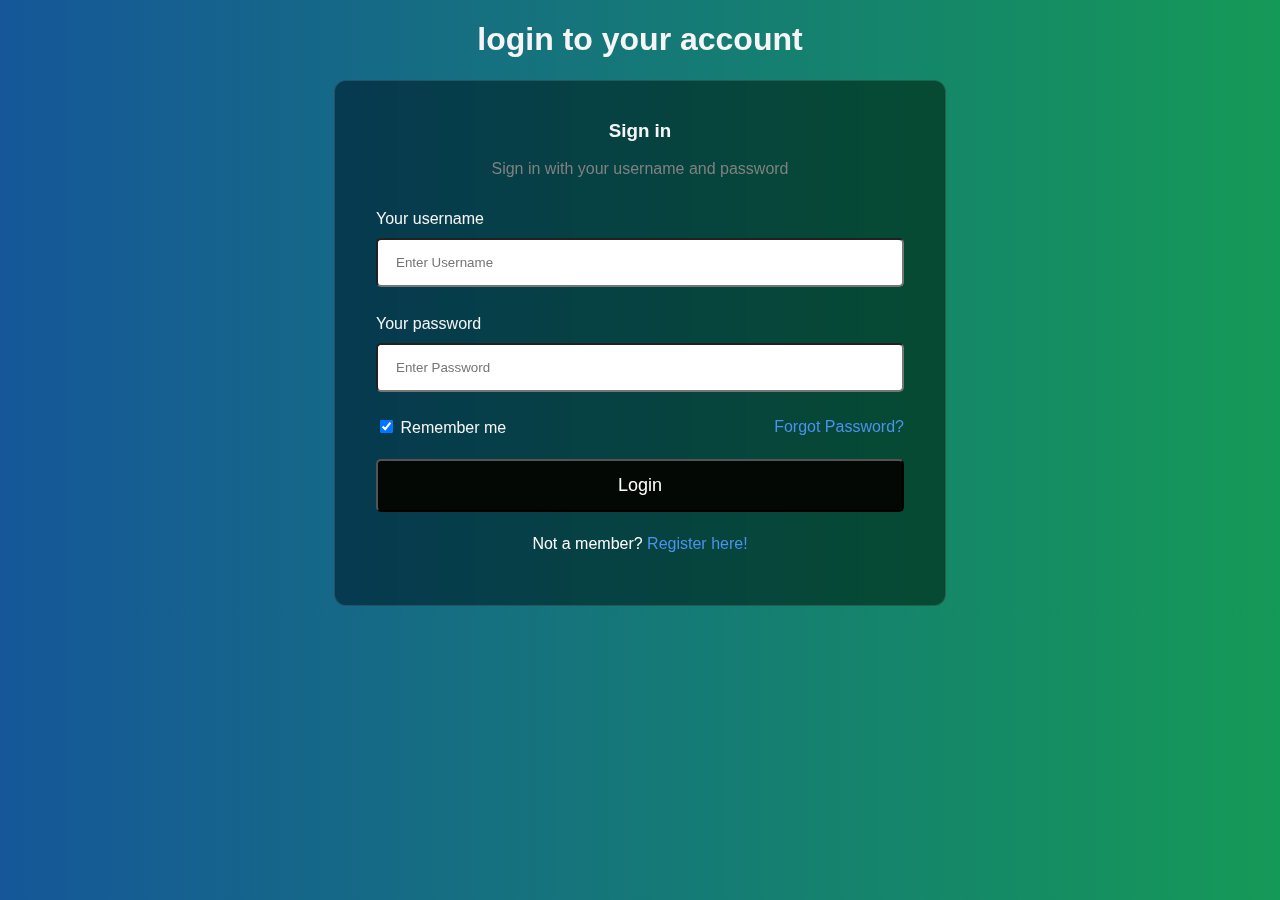
<file: login.html>
<!DOCTYPE html>
<html lang="en">
<head>
    <meta charset="UTF-8">
    <meta http-equiv="X-UA-Compatible" content="IE=edge">
    <meta name="viewport" content="width=device-width, initial-scale=1.0">
    <link rel="stylesheet" href="login.css">

    <title>Login </title>
</head>
<body>
    <h1>login to your account</h1>
    <form action="">
        <!-- Headings for the form -->
        <div class="headingsContainer">
            <h3>Sign in</h3>
            <p>Sign in with your username and password</p>
        </div>

        <!-- Main container for all inputs -->
        <div class="mainContainer">
            <!-- Username -->
            <label for="username">Your username</label>
            <input type="text" placeholder="Enter Username" name="username" required>

            <br><br>

            <!-- Password -->
            <label for="pswrd">Your password</label>
            <input type="password" placeholder="Enter Password" name="pswrd" required>

            <!-- sub container for the checkbox and forgot password link -->
            <div class="subcontainer">
                <label>
                  <input type="checkbox" checked="checked" name="remember"> Remember me
                </label>
                <p class="forgotpsd"> <a href="#">Forgot Password?</a></p>
            </div>


            <!-- Submit button -->
        <button type="submit">    Login </button> 
        
        <!-- Sign up link -->
            <p class="register">Not a member?  <a href="file:///E:/web/indus.html#">Register here!</a></p>

        </div>

    </form>
</body>
</html>
</file>
<file: login.css>
body 
{
  font-family:sans-serif; 
  background: -webkit-linear-gradient(to right, #155799, #159957);  
  background: linear-gradient(to right, #155799, #159957); 
  color:whitesmoke;
}


h1{
    text-align: center;
}


form{
    width:35rem;
    margin: auto;
    color:whitesmoke;
    backdrop-filter: blur(16px) saturate(180%);
    -webkit-backdrop-filter: blur(16px) saturate(180%);
    background-color: rgba(11, 15, 13, 0.582);
    border-radius: 12px;
    border: 1px solid rgba(255, 255, 255, 0.125);
    padding: 20px 25px;
}

input[type=text], input[type=password]{
    width: 100%;
    margin: 10px 0;
    border-radius: 5px;
    padding: 15px 18px;
    box-sizing: border-box;
  }

button {
    background-color: #030804;
    color: white;
    padding: 14px 20px;
    border-radius: 5px;
    margin: 7px 0;
    width: 100%;
    font-size: 18px;
  }

button:hover {
    opacity: 0.6;
    cursor: pointer;
}

.headingsContainer{
    text-align: center;
}

.headingsContainer p{
    color: gray;
}
.mainContainer{
    padding: 16px;
}


.subcontainer{
    display: flex;
    flex-direction: row;
    align-items: center;
    justify-content: space-between;
}

.subcontainer a{
    font-size: 16px;
    margin-bottom: 12px;
}

span.forgotpsd a {
    float: right;
    color: whitesmoke;
    padding-top: 16px;
  }

.forgotpsd a{
    color: rgb(74, 146, 235);
  }
  
.forgotpsd a:link{
    text-decoration: none;
  }

  .register{
    color: white;
    text-align: center;
  }
  
  .register a{
    color: rgb(74, 146, 235);
  }
  
  .register a:link{
    text-decoration: none;
  }

  /* Media queries for the responsiveness of the page */
  @media screen and (max-width: 600px) {
    form{
      width: 25rem;
    }
  }
  
  @media screen and (max-width: 400px) {
    form{
      width: 20rem;
    }
  }
</file>
